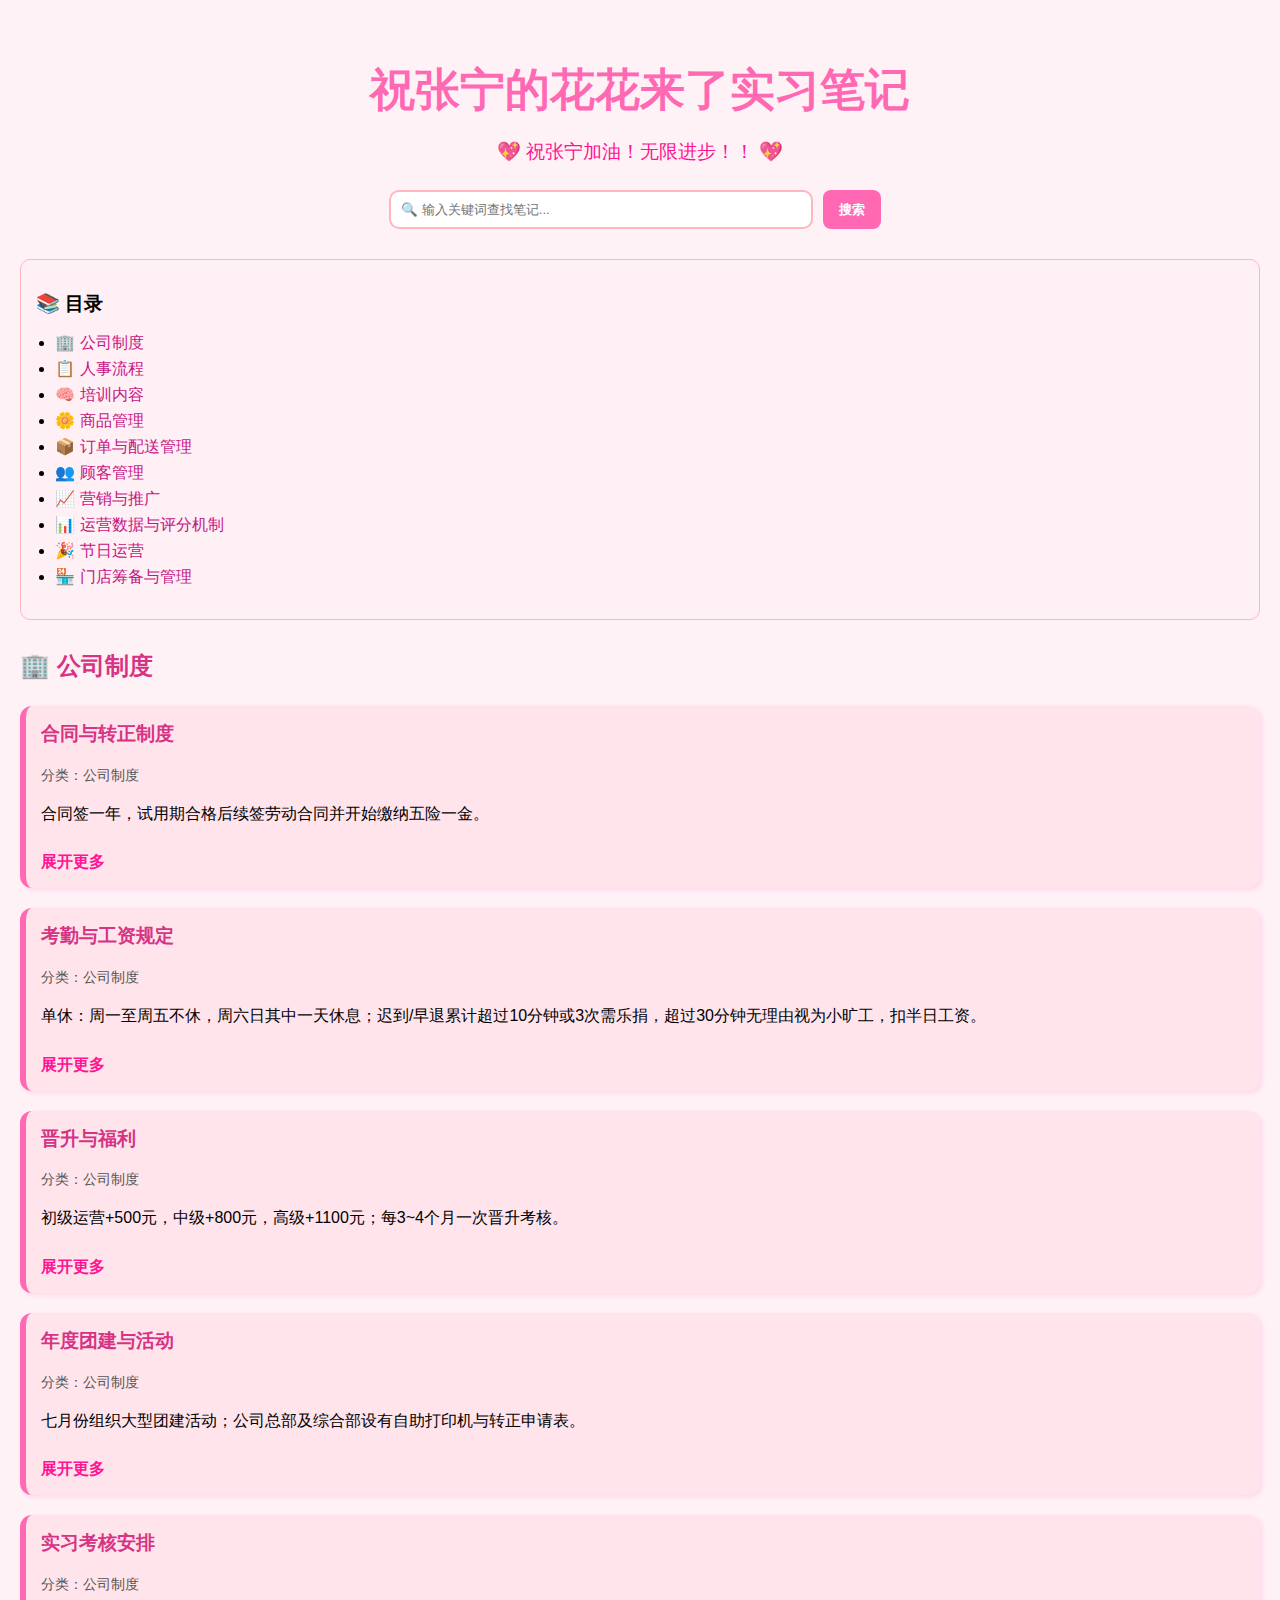
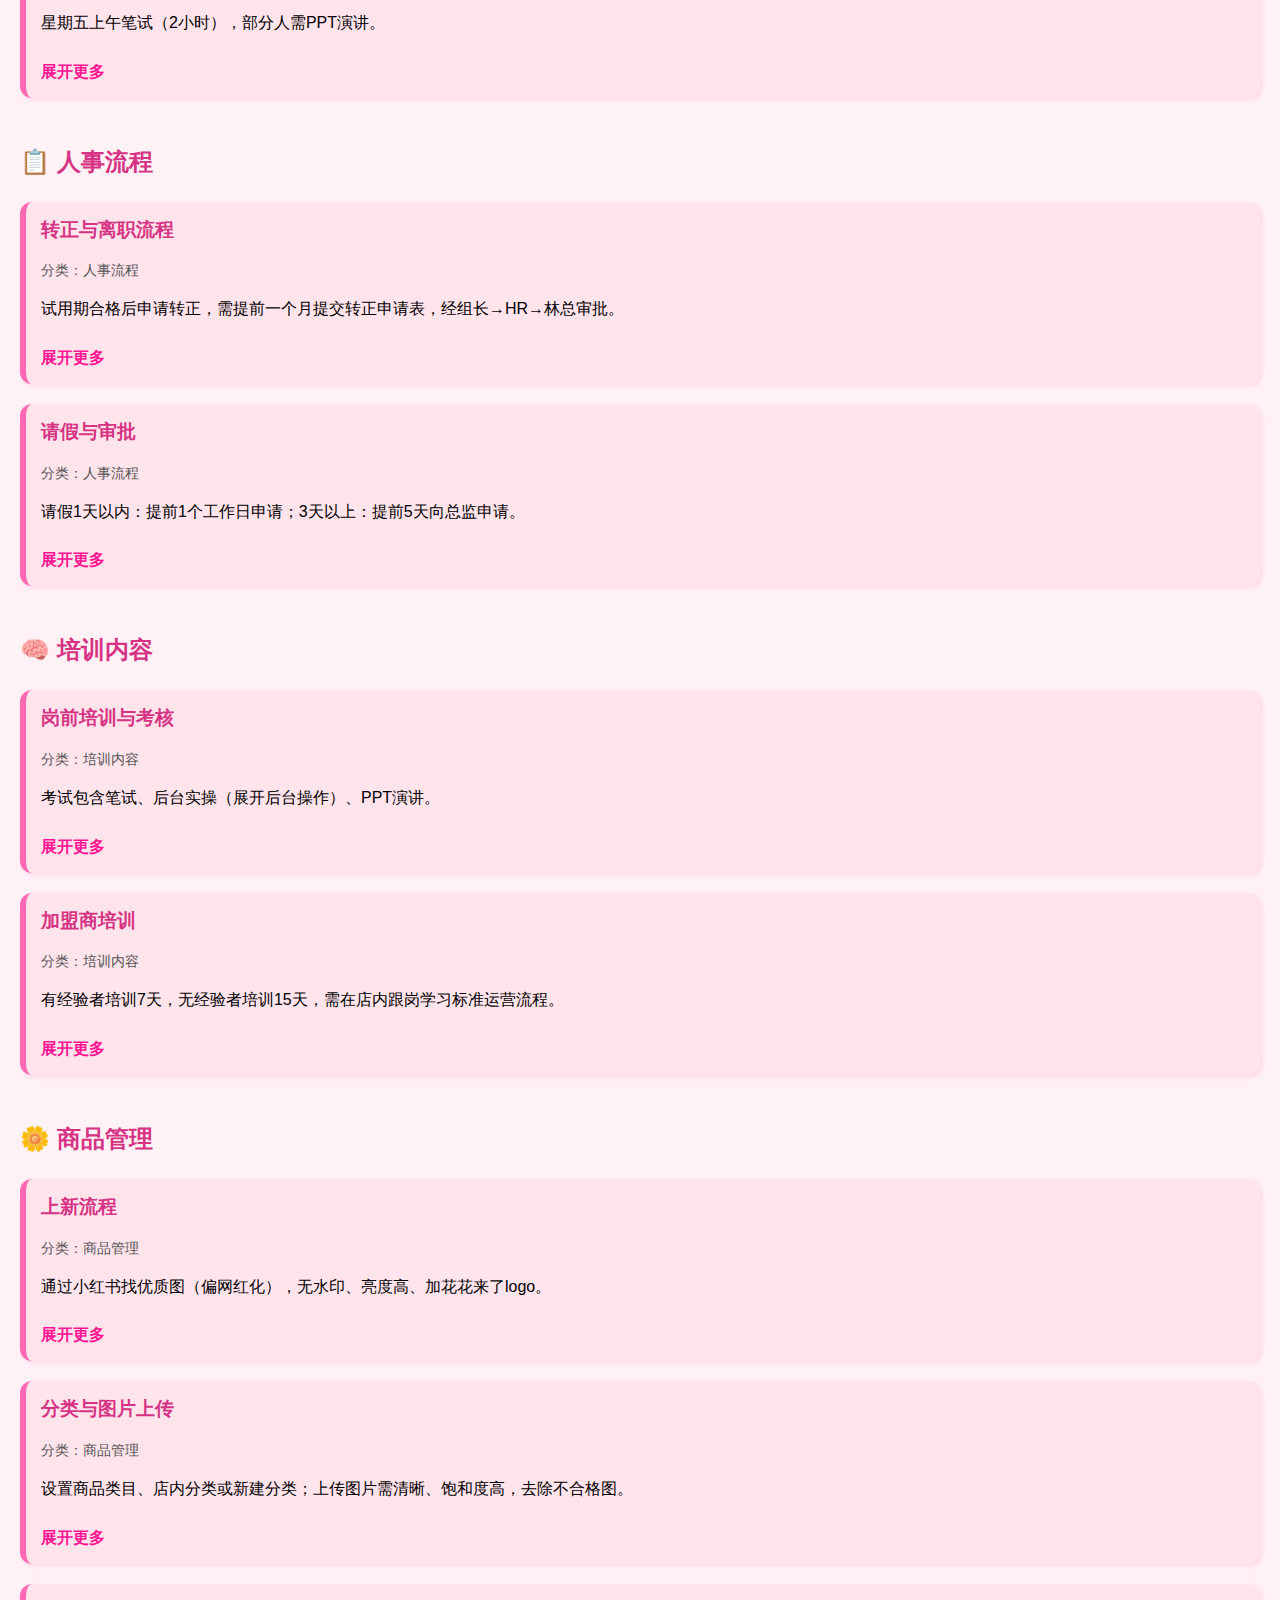
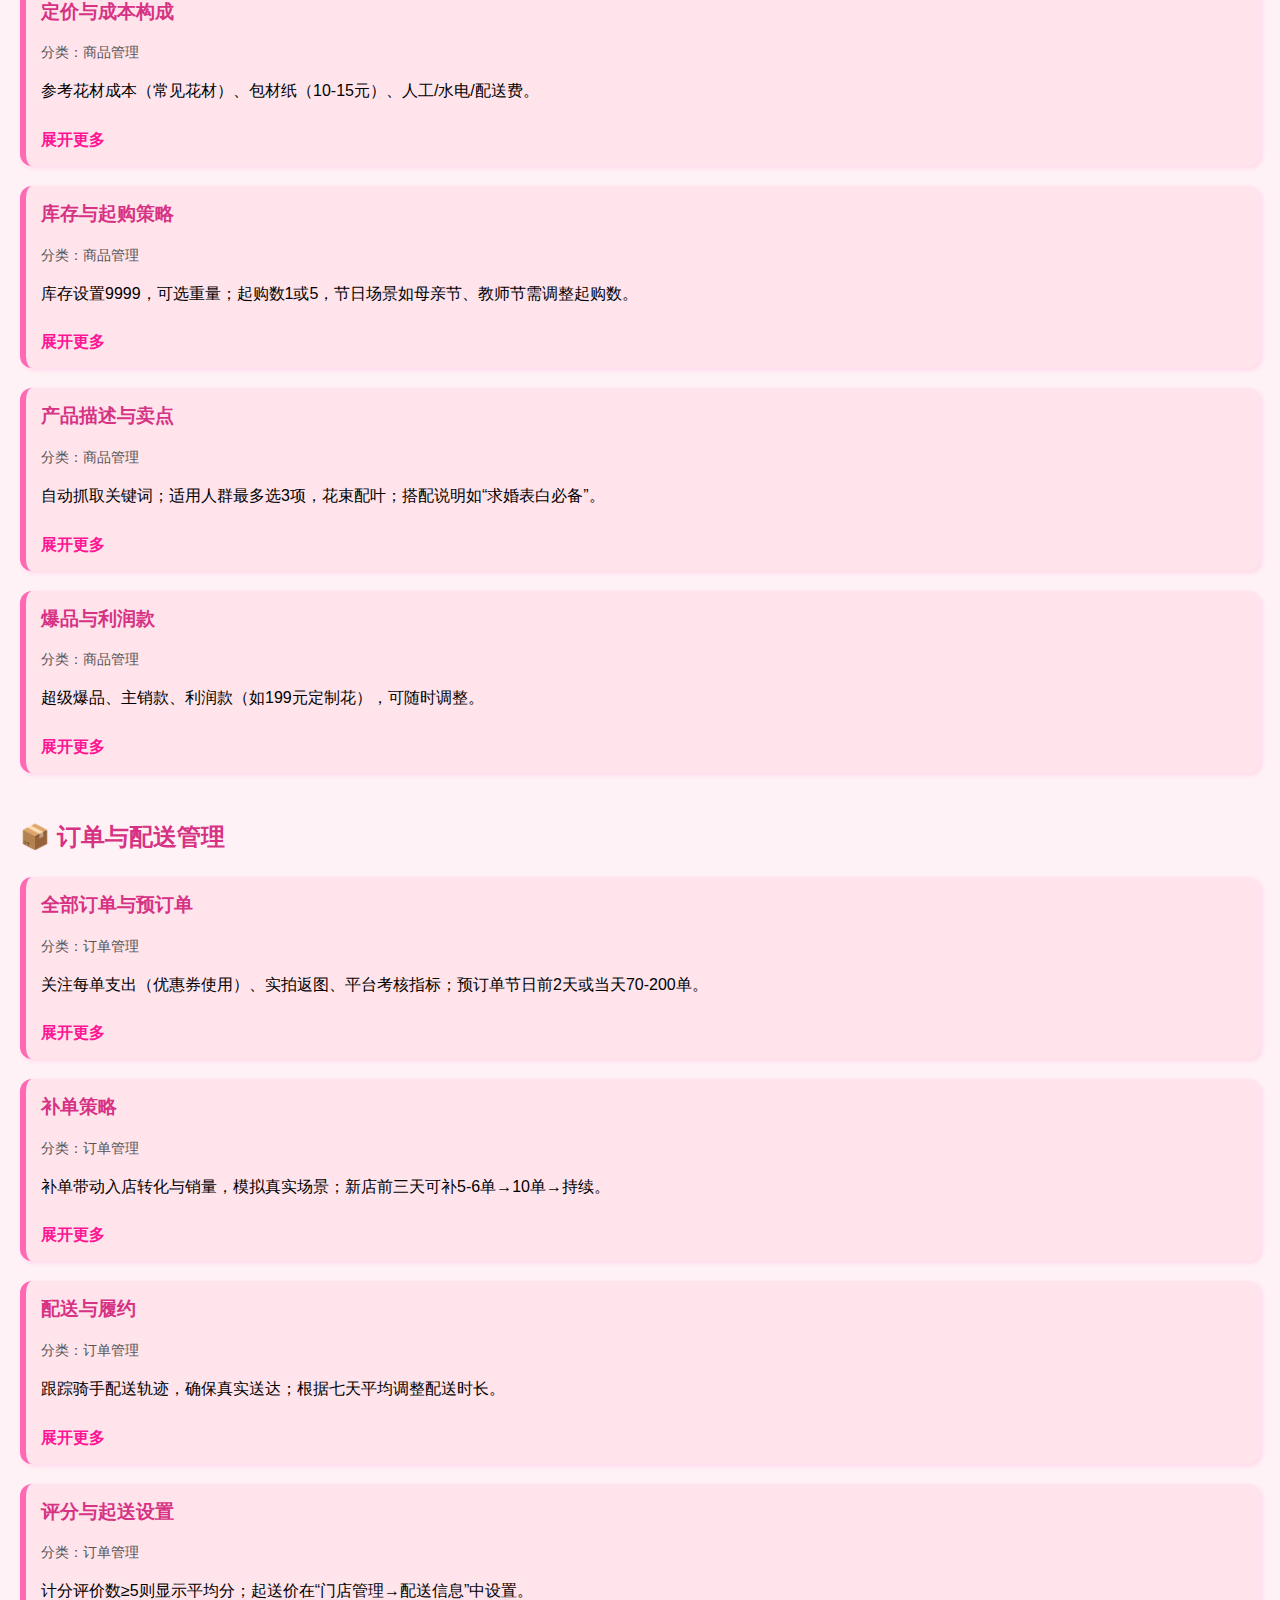
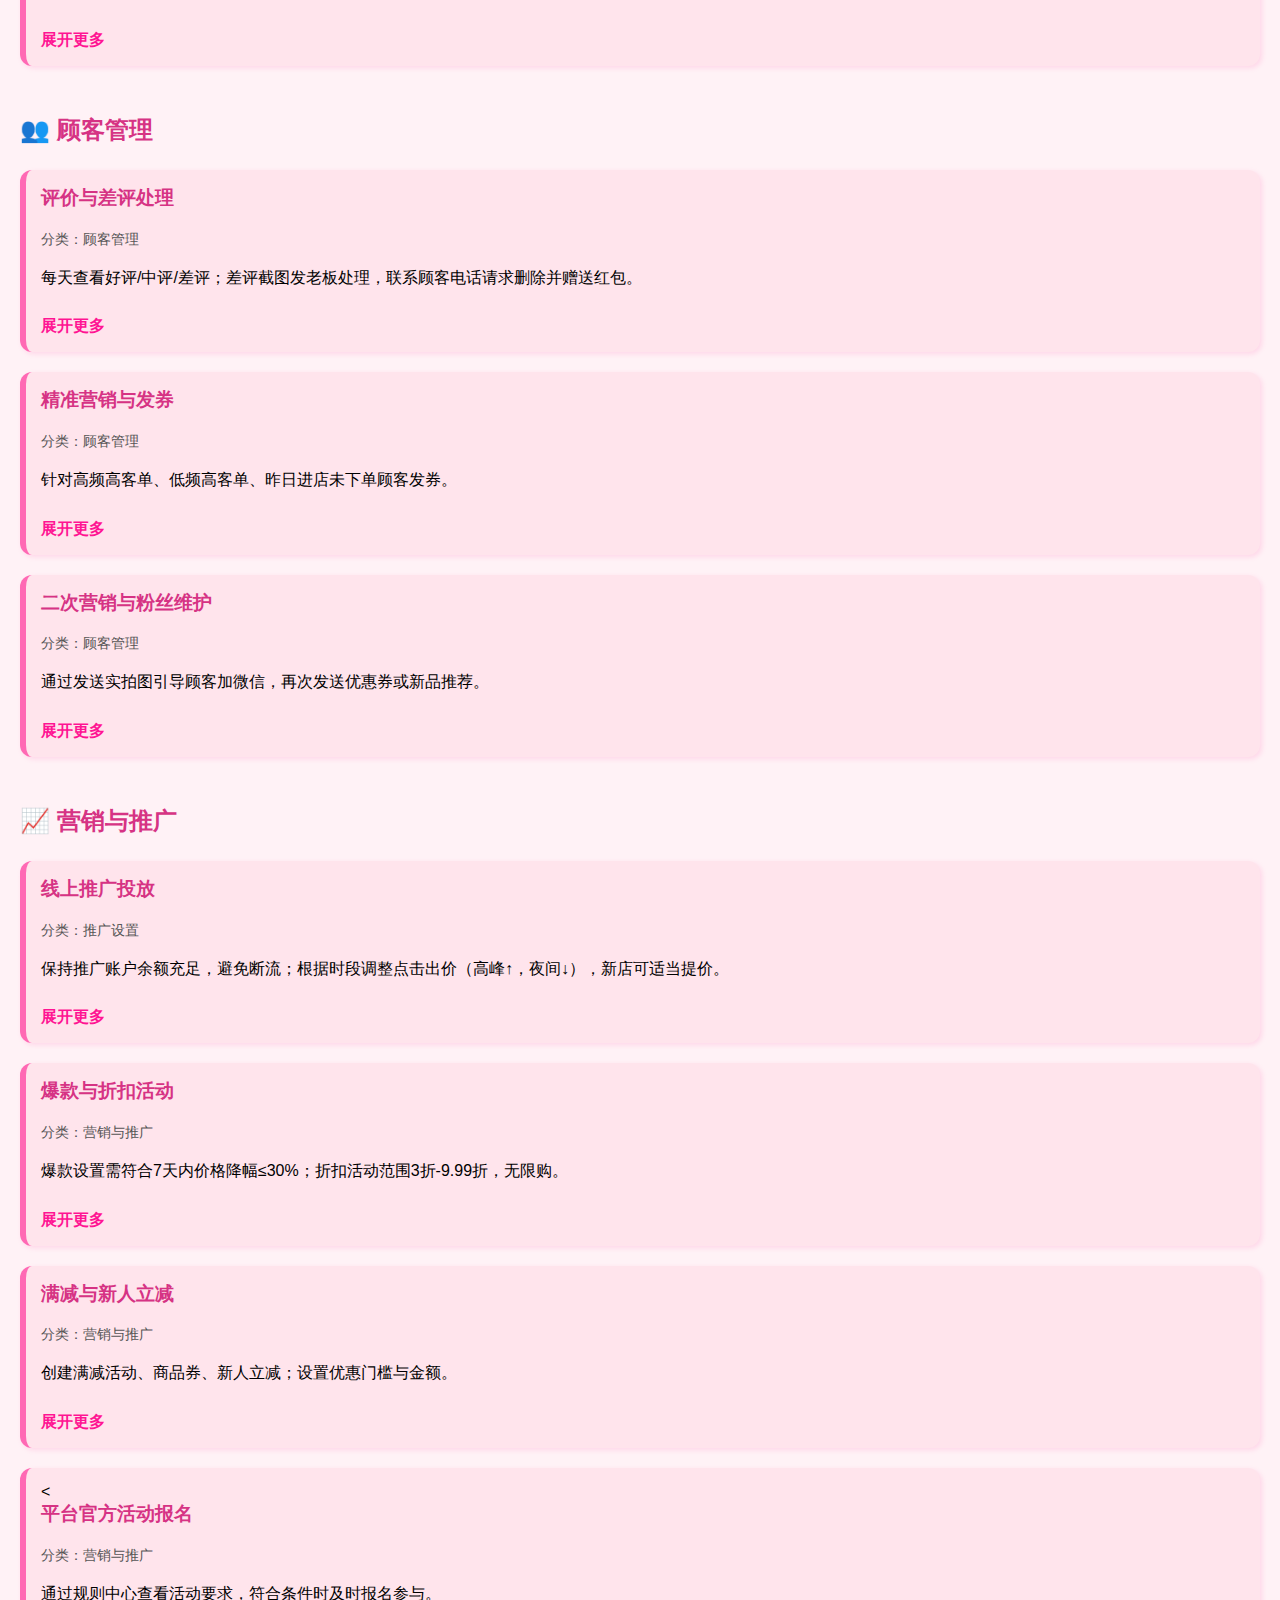
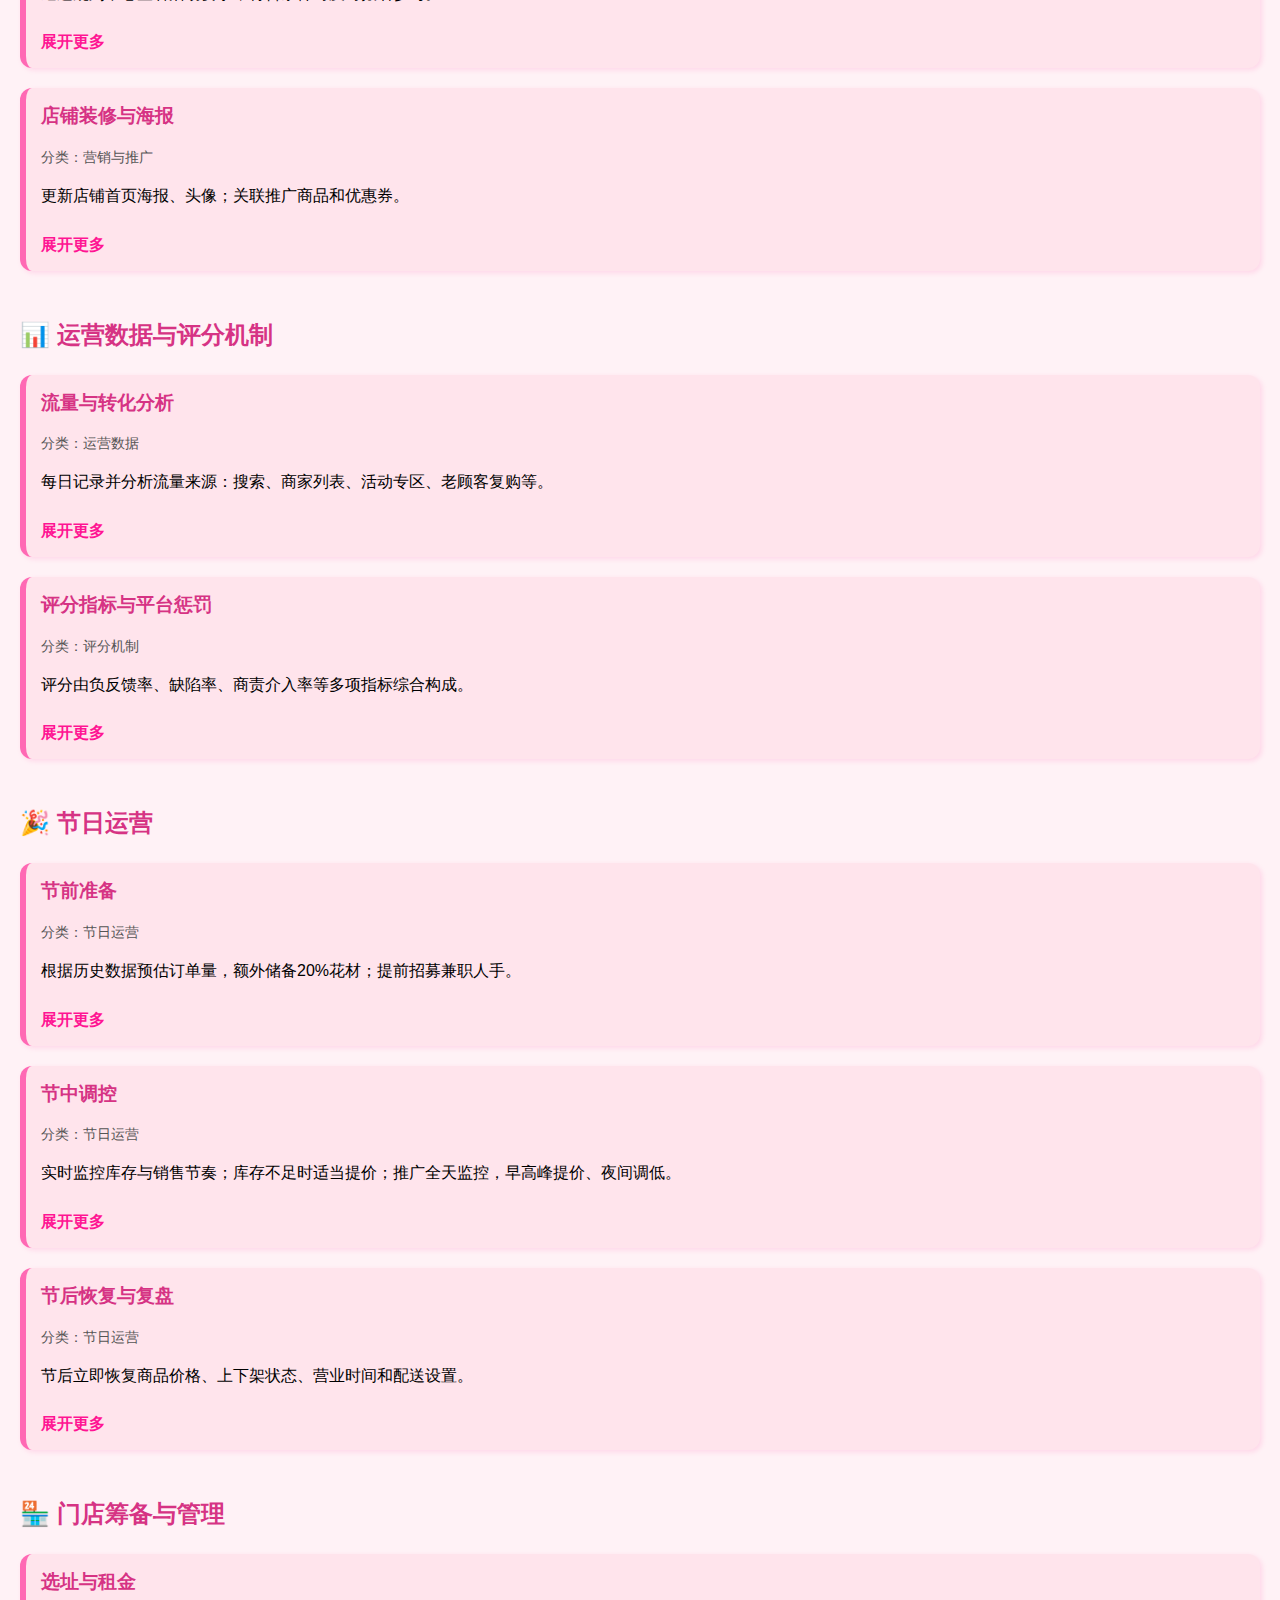
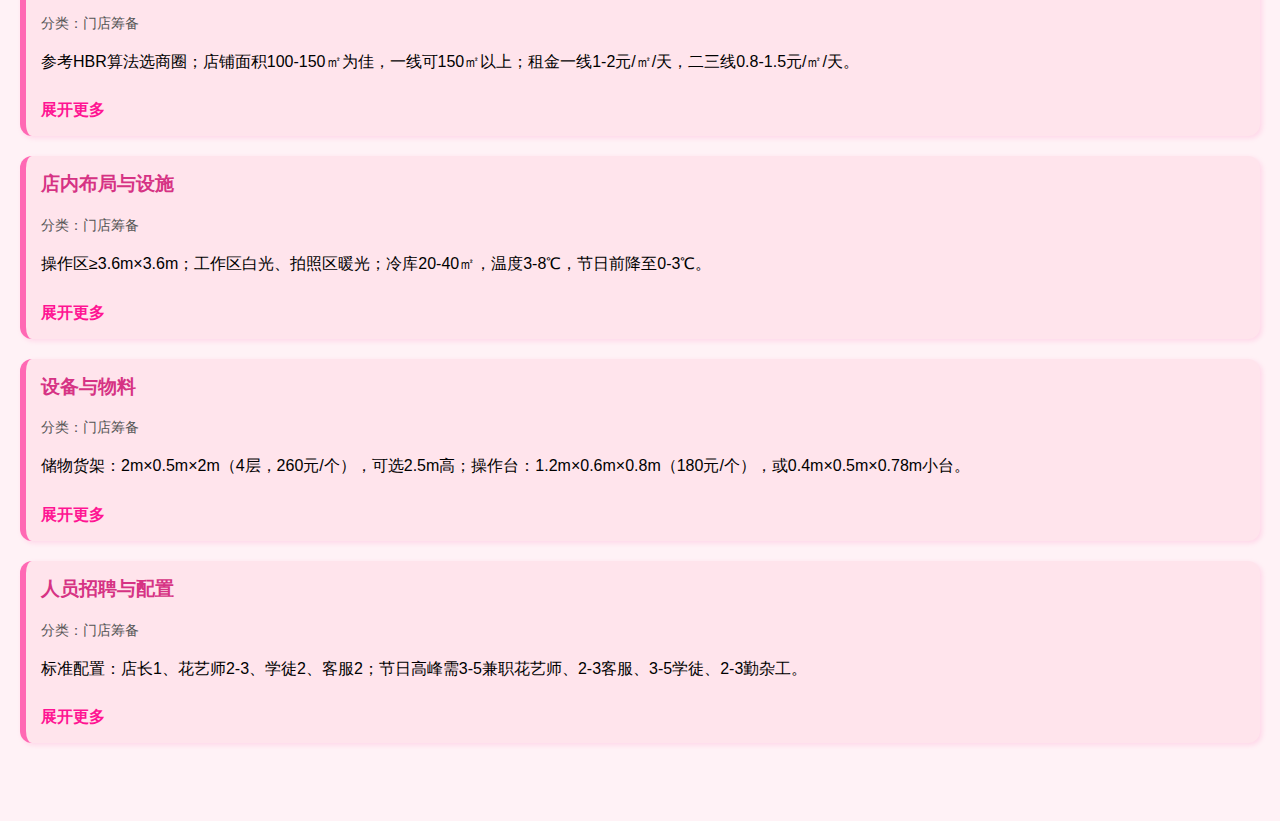
<file: index.html>
<!DOCTYPE html>
<html lang="zh">
<head>
    <meta charset="UTF-8" />
    <meta name="viewport" content="width=device-width, initial-scale=1" />
    <title>饱饱的花花实习笔记</title>
    <link rel="stylesheet" href="style.css" />
</head>
<body>
<div class="overlay">
    <header>
        <h1>祝张宁的花花来了实习笔记</h1>
        <p class="encourage">💖 祝张宁加油！无限进步！！ 💖</p>
        <div class="search-bar">
            <input type="text" id="search" placeholder="🔍 输入关键词查找笔记..." />
            <button id="search-btn">搜索</button>
        </div>
    </header>

    <section class="toc">
        <h2>📚 目录</h2>
        <ul>
            <li><a href="#company">🏢 公司制度</a></li>
            <li><a href="#hr">📋 人事流程</a></li>
            <li><a href="#training">🧠 培训内容</a></li>
            <li><a href="#product">🌼 商品管理</a></li>
            <li><a href="#order">📦 订单与配送管理</a></li>
            <li><a href="#customer">👥 顾客管理</a></li>
            <li><a href="#marketing">📈 营销与推广</a></li>
            <li><a href="#data">📊 运营数据与评分机制</a></li>
            <li><a href="#festival">🎉 节日运营</a></li>
            <li><a href="#store">🏪 门店筹备与管理</a></li>
        </ul>
    </section>

    <main id="notes-container">

        <!-- 公司制度 -->
        <section id="company" class="note-section">
            <h2 class="category-title">🏢 公司制度</h2>

            <div class="note">
                <h3>合同与转正制度</h3>
                <div class="date">分类：公司制度</div>
                <p>合同签一年，试用期合格后续签劳动合同并开始缴纳五险一金。</p>
                <p class="more-content">离职需提前7天申请，转正需提前一个月申请。</p>
                <span class="toggle-btn">展开更多</span>
            </div>

            <div class="note">
                <h3>考勤与工资规定</h3>
                <div class="date">分类：公司制度</div>
                <p>单休：周一至周五不休，周六日其中一天休息；迟到/早退累计超过10分钟或3次需乐捐，超过30分钟无理由视为小旷工，扣半日工资。</p>
                <p class="more-content">15号发工资，节假日可能提前发放；病假需出示医院证明，并在企微上请假。</p>
                <span class="toggle-btn">展开更多</span>
            </div>

            <div class="note">
                <h3>晋升与福利</h3>
                <div class="date">分类：公司制度</div>
                <p>初级运营+500元，中级+800元，高级+1100元；每3~4个月一次晋升考核。</p>
                <p class="more-content">转正后每月100元下午茶补贴；活动期间提供早餐、水果、零食；七月份有大型团建。</p>
                <span class="toggle-btn">展开更多</span>
            </div>

            <div class="note">
                <h3>年度团建与活动</h3>
                <div class="date">分类：公司制度</div>
                <p>七月份组织大型团建活动；公司总部及综合部设有自助打印机与转正申请表。</p>
                <p class="more-content">部门考核需组长签字后交HR，再由林总审批（企微：林壮）。</p>
                <span class="toggle-btn">展开更多</span>
            </div>

            <div class="note">
                <h3>实习考核安排</h3>
                <div class="date">分类：公司制度</div>
                <p>星期五上午笔试（2小时），部分人需PPT演讲。</p>
                <p class="more-content">考核内容：商圈对比表（县城前5，大城市前10），影响排序因素包括收藏、推广、关键词权重等。</p>
                <span class="toggle-btn">展开更多</span>
            </div>
        </section>


        <!-- 人事流程 -->
        <section id="hr" class="note-section">
            <h2 class="category-title">📋 人事流程</h2>

            <div class="note">
                <h3>转正与离职流程</h3>
                <div class="date">分类：人事流程</div>
                <p>试用期合格后申请转正，需提前一个月提交转正申请表，经组长→HR→林总审批。</p>
                <p class="more-content">离职需提前7天提交离职申请，并完成交接流程。</p>
                <span class="toggle-btn">展开更多</span>
            </div>

            <div class="note">
                <h3>请假与审批</h3>
                <div class="date">分类：人事流程</div>
                <p>请假1天以内：提前1个工作日申请；3天以上：提前5天向总监申请。</p>
                <p class="more-content">婚假提前30天，产假提前60天，所有假期需在企微申请并走审批流程。</p>
                <span class="toggle-btn">展开更多</span>
            </div>
        </section>


        <!-- 培训内容 -->
        <section id="training" class="note-section">
            <h2 class="category-title">🧠 培训内容</h2>

            <div class="note">
                <h3>岗前培训与考核</h3>
                <div class="date">分类：培训内容</div>
                <p>考试包含笔试、后台实操（展开后台操作）、PPT演讲。</p>
                <p class="more-content">演讲需修改对比、商圈分析、产品定位及主销款等内容。</p>
                <span class="toggle-btn">展开更多</span>
            </div>

            <div class="note">
                <h3>加盟商培训</h3>
                <div class="date">分类：培训内容</div>
                <p>有经验者培训7天，无经验者培训15天，需在店内跟岗学习标准运营流程。</p>
                <p class="more-content">店长需参与培训并与督导及运营经理紧密沟通。</p>
                <span class="toggle-btn">展开更多</span>
            </div>
        </section>


        <!-- 商品管理 -->
        <section id="product" class="note-section">
            <h2 class="category-title">🌼 商品管理</h2>

            <div class="note">
                <h3>上新流程</h3>
                <div class="date">分类：商品管理</div>
                <p>通过小红书找优质图（偏网红化），无水印、亮度高、加花花来了logo。</p>
                <p class="more-content">商品命名：花语+花材+朵数+场景+服务特性，45字内，前加序号（如A1），尾加“花店免费配送”或“花店鲜花配送”。</p>
                <span class="toggle-btn">展开更多</span>
            </div>

            <div class="note">
                <h3>分类与图片上传</h3>
                <div class="date">分类：商品管理</div>
                <p>设置商品类目、店内分类或新建分类；上传图片需清晰、饱和度高，去除不合格图。</p>
                <p class="more-content">图片尺寸选择两种规格；若无主图，使用相同图上传多规格。</p>
                <span class="toggle-btn">展开更多</span>
            </div>

            <div class="note">
                <h3>定价与成本构成</h3>
                <div class="date">分类：商品管理</div>
                <p>参考花材成本（常见花材）、包材纸（10-15元）、人工/水电/配送费。</p>
                <p class="more-content">直营城市扣12%，代理城市扣11-14%；售价=成本÷(1-扣点)并结合市场行情。</p>
                <span class="toggle-btn">展开更多</span>
            </div>

            <div class="note">
                <h3>库存与起购策略</h3>
                <div class="date">分类：商品管理</div>
                <p>库存设置9999，可选重量；起购数1或5，节日场景如母亲节、教师节需调整起购数。</p>
                <p class="more-content">小花束起购3-4份；9.9元单支起购3份，提升客单价。</p>
                <span class="toggle-btn">展开更多</span>
            </div>

            <div class="note">
                <h3>产品描述与卖点</h3>
                <div class="date">分类：商品管理</div>
                <p>自动抓取关键词；适用人群最多选3项，花束配叶；搭配说明如“求婚表白必备”。</p>
                <p class="more-content">卖点围绕使用场景，如“浪漫属于今天买花的你”；可写“5分钟前下单×人收藏”等。</p>
                <span class="toggle-btn">展开更多</span>
            </div>

            <div class="note">
                <h3>爆品与利润款</h3>
                <div class="date">分类：商品管理</div>
                <p>超级爆品、主销款、利润款（如199元定制花），可随时调整。</p>
                <p class="more-content">33朵并不一定真实，名称需灵活修改；图片与城市大小偏好需匹配。</p>
                <span class="toggle-btn">展开更多</span>
            </div>
        </section>


        <!-- 订单与配送管理 -->
        <section id="order" class="note-section">
            <h2 class="category-title">📦 订单与配送管理</h2>

            <div class="note">
                <h3>全部订单与预订单</h3>
                <div class="date">分类：订单管理</div>
                <p>关注每单支出（优惠券使用）、实拍返图、平台考核指标；预订单节日前2天或当天70-200单。</p>
                <p class="more-content">预订单可提前7天制作，需提醒门店提前备货并放置一旁。</p>
                <span class="toggle-btn">展开更多</span>
            </div>

            <div class="note">
                <h3>补单策略</h3>
                <div class="date">分类：订单管理</div>
                <p>补单带动入店转化与销量，模拟真实场景；新店前三天可补5-6单→10单→持续。</p>
                <p class="more-content">被平台发现风险高，最多容错3次，建议月补≤8单，最佳一单不补。</p>
                <span class="toggle-btn">展开更多</span>
            </div>

            <div class="note">
                <h3>配送与履约</h3>
                <div class="date">分类：订单管理</div>
                <p>跟踪骑手配送轨迹，确保真实送达；根据七天平均调整配送时长。</p>
                <p class="more-content">延迟订单14日内3单≤延迟＜10单休4h，＞10单休8h；缺货退款率5-10%休4h，10-30%休8h。</p>
                <span class="toggle-btn">展开更多</span>
            </div>

            <div class="note">
                <h3>评分与起送设置</h3>
                <div class="date">分类：订单管理</div>
                <p>计分评价数≥5则显示平均分；起送价在“门店管理→配送信息”中设置。</p>
                <p class="more-content">结合配送策略调整起送价与配送费；影响顾客下单率与平台排序。</p>
                <span class="toggle-btn">展开更多</span>
            </div>
        </section>


        <!-- 顾客管理 -->
        <section id="customer" class="note-section">
            <h2 class="category-title">👥 顾客管理</h2>

            <div class="note">
                <h3>评价与差评处理</h3>
                <div class="date">分类：顾客管理</div>
                <p>每天查看好评/中评/差评；差评截图发老板处理，联系顾客电话请求删除并赠送红包。</p>
                <div class="more-content">
                    <p>若顾客不同意删除，需在差评下方申诉（7天内最多3次），并上传返图或聊天记录作为证据。</p>
                    <p>每日填运营数据时查看“一分钟回复率”>90%，表情不算回复，新店未达标需提醒。</p>
                </div>
                <span class="toggle-btn">展开更多</span>
            </div>

            <div class="note">
                <h3>精准营销与发券</h3>
                <div class="date">分类：顾客管理</div>
                <p>针对高频高客单、低频高客单、昨日进店未下单顾客发券。</p>
                <div class="more-content">
                    <ul>
                        <li>100元订单发5元券；200元订单发6-7元券；满2减1。</li>
                        <li>优惠金额与门槛不可搞反；周年庆/毕业季设限时优惠；粉丝券视情况发放。</li>
                    </ul>
                </div>
                <span class="toggle-btn">展开更多</span>
            </div>

            <div class="note">
                <h3>二次营销与粉丝维护</h3>
                <div class="date">分类：顾客管理</div>
                <p>通过发送实拍图引导顾客加微信，再次发送优惠券或新品推荐。</p>
                <p class="more-content">需遵守平台规则，不在美团聊天中直接提及微信号或诱导好评。</p>
                <span class="toggle-btn">展开更多</span>
            </div>
        </section>


        <!-- 营销与推广 -->
        <section id="marketing" class="note-section">
            <h2 class="category-title">📈 营销与推广</h2>

            <div class="note">
                <h3>线上推广投放</h3>
                <div class="date">分类：推广设置</div>
                <p>保持推广账户余额充足，避免断流；根据时段调整点击出价（高峰↑，夜间↓），新店可适当提价。</p>
                <p class="more-content">点击出价最高10元，一般2.1元；高峰可调高，夜间或订单少时调低。</p>
                <span class="toggle-btn">展开更多</span>
            </div>

            <div class="note">
                <h3>爆款与折扣活动</h3>
                <div class="date">分类：营销与推广</div>
                <p>爆款设置需符合7天内价格降幅≤30%；折扣活动范围3折-9.99折，无限购。</p>
                <div class="more-content">
                    <ul>
                        <li>爆款最多15个；直营城市折后价扣点，代理城市按原价扣点。</li>
                        <li>活动期≥7天；爆款价≤17.4；折扣活动不可超过平台允许范围。</li>
                    </ul>
                </div>
                <span class="toggle-btn">展开更多</span>
            </div>

            <div class="note">
                <h3>满减与新人立减</h3>
                <div class="date">分类：营销与推广</div>
                <p>创建满减活动、商品券、新人立减；设置优惠门槛与金额。</p>
                <p class="more-content">如满200减20、新客立减3元；编辑优惠券限领一次，添加方式按商品搜索。</p>
                <span class="toggle-btn">展开更多</span>
            </div>

            <div class="note">
                <<h3>平台官方活动报名</h3>
                <div class="date">分类：营销与推广</div>
                <p>通过规则中心查看活动要求，符合条件时及时报名参与。</p>
                <p class="more-content">关注限购数量、折扣门槛等，避免违规导致取消资格。</p>
                <span class="toggle-btn">展开更多</span>
            </div>

            <div class="note">
                <h3>店铺装修与海报</h3>
                <div class="date">分类：营销与推广</div>
                <p>更新店铺首页海报、头像；关联推广商品和优惠券。</p>
                <p class="more-content">节日海报公司提供模板；特殊营业设置（如团建日修改营业时间）。</p>
                <span class="toggle-btn">展开更多</span>
            </div>
        </section>


        <!-- 运营数据与评分机制 -->
        <section id="data" class="note-section">
            <h2 class="category-title">📊 运营数据与评分机制</h2>

            <div class="note">
                <h3>流量与转化分析</h3>
                <div class="date">分类：运营数据</div>
                <p>每日记录并分析流量来源：搜索、商家列表、活动专区、老顾客复购等。</p>
                <p class="more-content">关注入店转化率20-30%、下单转化率15-25%，通过数据驱动优化运营策略。</p>
                <span class="toggle-btn">展开更多</span>
            </div>

            <div class="note">
                <h3>评分指标与平台惩罚</h3>
                <div class="date">分类：评分机制</div>
                <p>评分由负反馈率、缺陷率、商责介入率等多项指标综合构成。</p>
                <p class="more-content">缺货退款率5-10%休4h、10-30%休8h、50单以上或10-30%休12h；实拍返图率需>90%。</p>
                <span class="toggle-btn">展开更多</span>
            </div>
        </section>


        <!-- 节日运营 -->
        <section id="festival" class="note-section">
            <h2 class="category-title">🎉 节日运营</h2>

            <div class="note">
                <h3>节前准备</h3>
                <div class="date">分类：节日运营</div>
                <p>根据历史数据预估订单量，额外储备20%花材；提前招募兼职人手。</p>
                <p class="more-content">提前半个月储备3-5名兼职花艺师、2-3名客服、3-5名学徒；开启7天预订单。</p>
                <span class="toggle-btn">展开更多</span>
            </div>

            <div class="note">
                <h3>节中调控</h3>
                <div class="date">分类：节日运营</div>
                <p>实时监控库存与销售节奏；库存不足时适当提价；推广全天监控，早高峰提价、夜间调低。</p>
                <p class="more-content">发送实拍图时提示好评；与门店紧密沟通，保障出品效率与服务质量。</p>
                <span class="toggle-btn">展开更多</span>
            </div>

            <div class="note">
                <h3>节后恢复与复盘</h3>
                <div class="date">分类：节日运营</div>
                <p>节后立即恢复商品价格、上下架状态、营业时间和配送设置。</p>
                <p class="more-content">收集门店反馈并填写复盘表，总结成功与不足，为下一次节日做准备。</p>
                <span class="toggle-btn">展开更多</span>
            </div>
        </section>


        <!-- 门店筹备与管理 -->
        <section id="store" class="note-section">
            <h2 class="category-title">🏪 门店筹备与管理</h2>

            <div class="note">
                <h3>选址与租金</h3>
                <div class="date">分类：门店筹备</div>
                <p>参考HBR算法选商圈；店铺面积100-150㎡为佳，一线可150㎡以上；租金一线1-2元/㎡/天，二三线0.8-1.5元/㎡/天。</p>
                <p class="more-content">优选50米内有备用空间；店铺层高可做夹层，提升储物空间。</p>
                <span class="toggle-btn">展开更多</span>
            </div>

            <div class="note">
                <h3>店内布局与设施</h3>
                <div class="date">分类：门店筹备</div>
                <p>操作区≥3.6m×3.6m；工作区白光、拍照区暖光；冷库20-40㎡，温度3-8℃，节日前降至0-3℃。</p>
                <p class="more-content">冷库成本1100-1300元/㎡；配380V电源；换水池0.9×0.6×0.4m；可设置员工休息区和独立卫生间。</p>
                <span class="toggle-btn">展开更多</span>
            </div>

            <div class="note">
                <h3>设备与物料</h3>
                <div class="date">分类：门店筹备</div>
                <p>储物货架：2m×0.5m×2m（4层，260元/个），可选2.5m高；操作台：1.2m×0.6m×0.8m（180元/个），或0.4m×0.5m×0.78m小台。</p>
                <p class="more-content">根据空间合理摆放，保证制作与存储动线畅通。</p>
                <span class="toggle-btn">展开更多</span>
            </div>

            <div class="note">
                <h3>人员招聘与配置</h3>
                <div class="date">分类：门店筹备</div>
                <p>标准配置：店长1、花艺师2-3、学徒2、客服2；节日高峰需3-5兼职花艺师、2-3客服、3-5学徒、2-3勤杂工。</p>
                <p class="more-content">有经验培训7天，无经验培训15天；店长聚焦管理与培训，不陷于具体事务。</p>
                <span class="toggle-btn">展开更多</span>
            </div>
        </section>


    </main>
</div>

<script>
    const searchInput = document.getElementById('search');
    const searchBtn = document.getElementById('search-btn');
    const notes = document.querySelectorAll('.note');

    let matches = [];
    let currentIndex = 0;

    // 显示当前匹配状态
    const resultDisplay = document.createElement('div');
    resultDisplay.id = 'search-results';
    resultDisplay.style.textAlign = 'center';
    resultDisplay.style.marginTop = '10px';
    resultDisplay.style.color = '#d63384';
    document.querySelector('.search-bar').appendChild(resultDisplay);

    // 浮动按钮容器
    const floatingContainer = document.createElement('div');
    floatingContainer.style.position = 'fixed';
    floatingContainer.style.bottom = '30px';
    floatingContainer.style.right = '30px';
    floatingContainer.style.display = 'flex';
    floatingContainer.style.gap = '10px';
    floatingContainer.style.zIndex = '999';

    const prevBtn = document.createElement('button');
    const nextBtn = document.createElement('button');

    [prevBtn, nextBtn].forEach(btn => {
        btn.style.backgroundColor = '#ff69b4';
        btn.style.color = 'white';
        btn.style.border = 'none';
        btn.style.padding = '10px 14px';
        btn.style.borderRadius = '10px';
        btn.style.cursor = 'pointer';
        btn.style.boxShadow = '0 2px 6px rgba(0,0,0,0.2)';
        btn.style.display = 'none';
    });

    prevBtn.textContent = '上一个';
    nextBtn.textContent = '下一个';
    floatingContainer.appendChild(prevBtn);
    floatingContainer.appendChild(nextBtn);
    document.body.appendChild(floatingContainer);

    function clearHighlights() {
        document.querySelectorAll('mark').forEach(m => {
            const parent = m.parentNode;
            parent.replaceChild(document.createTextNode(m.textContent), m);
            parent.normalize();
        });
        matches = [];
        currentIndex = 0;
    }

    function highlightMatches(value) {
        const v = value.trim().toLowerCase();
        clearHighlights();
        resultDisplay.textContent = '';
        [prevBtn, nextBtn].forEach(btn => btn.style.display = 'none');

        if (!v) {
            notes.forEach(note => {
                note.style.display = 'block';
                const more = note.querySelectorAll('.more-content');
                more.forEach(m => m.style.display = 'none');
                note.querySelectorAll('.toggle-btn').forEach(btn => btn.textContent = '展开更多');
            });
            return;
        }

        notes.forEach(note => {
            const text = note.textContent.toLowerCase();
            if (text.includes(v)) {
                note.style.display = 'block';

                const moreContent = note.querySelectorAll('.more-content');
                moreContent.forEach(m => m.style.display = 'block');
                const btn = note.querySelector('.toggle-btn');
                if (btn) btn.textContent = '收起';

                const walker = document.createTreeWalker(note, NodeFilter.SHOW_TEXT, null, false);
                let node;
                while (node = walker.nextNode()) {
                    const idx = node.nodeValue.toLowerCase().indexOf(v);
                    if (idx !== -1) {
                        const mark = document.createElement('mark');
                        mark.textContent = node.nodeValue.substr(idx, v.length);
                        const after = document.createTextNode(node.nodeValue.substr(idx + v.length));
                        const before = document.createTextNode(node.nodeValue.substr(0, idx));
                        const parent = node.parentNode;
                        parent.replaceChild(after, node);
                        parent.insertBefore(mark, after);
                        parent.insertBefore(before, mark);
                        matches.push(mark);
                    }
                }
            } else {
                note.style.display = 'none';
            }
        });

        if (matches.length > 0) {
            resultDisplay.textContent = `共 ${matches.length} 个匹配项`;
            [prevBtn, nextBtn].forEach(btn => {
                if (matches.length > 1) btn.style.display = 'inline-block';
            });
        } else {
            resultDisplay.textContent = '未找到相关内容';
        }
    }

    function scrollToMatch(index) {
        if (matches[index]) {
            matches[index].scrollIntoView({ behavior: 'smooth', block: 'center' });
            resultDisplay.textContent = `第 ${index + 1} / ${matches.length} 个匹配项`;
        }
    }

    prevBtn.addEventListener('click', () => {
        if (matches.length > 0) {
            currentIndex = (currentIndex - 1 + matches.length) % matches.length;
            scrollToMatch(currentIndex);
        }
    });

    nextBtn.addEventListener('click', () => {
        if (matches.length > 0) {
            currentIndex = (currentIndex + 1) % matches.length;
            scrollToMatch(currentIndex);
        }
    });

    // 输入仅用于高亮，不跳转
    searchInput.addEventListener('input', function () {
        highlightMatches(this.value);
    });

    // 点击搜索后滚动跳转到第一个匹配项
    function executeSearchJump() {
        if (matches.length > 0) {
            currentIndex = 0;
            scrollToMatch(currentIndex);
        }
    }

    searchBtn.addEventListener('click', executeSearchJump);

    // 支持回车键触发搜索
    searchInput.addEventListener('keypress', function (e) {
        if (e.key === 'Enter') {
            executeSearchJump();
        }
    });

    // 展开/收起按钮绑定
    document.querySelectorAll('.toggle-btn').forEach(btn => {
        btn.addEventListener('click', function () {
            const more = this.parentElement.querySelectorAll('.more-content');
            more.forEach(m => {
                const visible = m.style.display === 'block';
                m.style.display = visible ? 'none' : 'block';
                this.textContent = visible ? '展开更多' : '收起';
            });
        });
    });
</script>

</body>
</html>
</file>
<file: style.css>
body {
    margin: 0;
    padding: 0;
    font-family: 'Helvetica Neue', sans-serif;
    /*background: url('baobao2.jpg') no-repeat center center fixed;*/
    /*background-size: cover;*/
}

.overlay {
    background-color: rgba(255, 240, 245, 0.88);
    min-height: 100vh;
    padding: 30px 20px;
}

header {
    text-align: center;
    margin-bottom: 30px;
}

h1 {
    color: #ff69b4;
    font-size: 2.8em;
    margin-bottom: 10px;
}

.encourage {
    font-size: 1.2em;
    color: #ff1493;
    margin-bottom: 25px;
}

.search-bar {
    display: flex;
    justify-content: center;
    gap: 10px;
    flex-wrap: wrap;
    margin-bottom: 30px;
}

#search {
    padding: 10px;
    width: 80%;
    max-width: 400px;
    border: 2px solid #ffb6c1;
    border-radius: 10px;
}

#search-btn {
    background-color: #ff69b4;
    color: white;
    border: none;
    padding: 10px 16px;
    border-radius: 8px;
    font-weight: bold;
    cursor: pointer;
    transition: background-color 0.3s ease;
}

#search-btn:hover {
    background-color: #ff1493;
}

.toc {
    background: #fff0f5;
    border: 1px solid #ffb6c1;
    border-radius: 10px;
    padding: 15px;
    margin-bottom: 30px;
}

.toc h2 {
    font-size: 1.2em;
    margin-bottom: 10px;
}

.toc ul {
    padding-left: 1.2em;
}

.toc li {
    margin-bottom: 5px;
}

.toc a {
    color: #c71585;
    text-decoration: none;
}

.toc a:hover {
    text-decoration: underline;
}

.note-section {
    margin-bottom: 3em;
}

.category-title {
    font-size: 1.5em;
    color: #d63384;
    margin-bottom: 1em;
}

.note {
    background: #ffe4ec;
    border-left: 6px solid #ff69b4;
    padding: 15px;
    margin-bottom: 20px;
    border-radius: 12px;
    box-shadow: 2px 2px 5px rgba(255, 105, 180, 0.2);
}

.note h3 {
    margin-top: 0;
    color: #d63384;
}

.note .date {
    font-size: 0.9em;
    color: #555;
    margin-bottom: 10px;
}

.note p {
    line-height: 1.6;
}

.more-content {
    display: none;
    margin-top: 10px;
}

.toggle-btn {
    display: inline-block;
    margin-top: 10px;
    cursor: pointer;
    color: #ff1493;
    font-weight: bold;
}

/*!* 小贴士卡片美化 *!*/
/*.note.tips-note {*/
/*    background: linear-gradient(135deg, #fff0f8, #ffeef4);*/
/*    border-left: 8px solid #ffb6c1;*/
/*    padding-left: 40px;*/
/*    background-image: url('https://cdn-icons-png.flaticon.com/512/3916/3916856.png');*/
/*    background-repeat: no-repeat;*/
/*    background-position: 10px 12px;*/
/*    background-size: 24px 24px;*/
/*}*/

/* 响应式 */
@media screen and (max-width: 768px) {
    h1 {
        font-size: 2em;
    }

    .note {
        padding: 10px;
    }

    .overlay {
        padding: 20px 10px;
    }

    #search {
        width: 90%;
    }
}

@media screen and (max-width: 480px) {
    h1 {
        font-size: 1.6em;
    }

    .encourage {
        font-size: 1em;
    }

    .note h3 {
        font-size: 1.1em;
    }

    .note {
        font-size: 0.95em;
    }

    .toc {
        font-size: 0.95em;
    }
}
</file>
